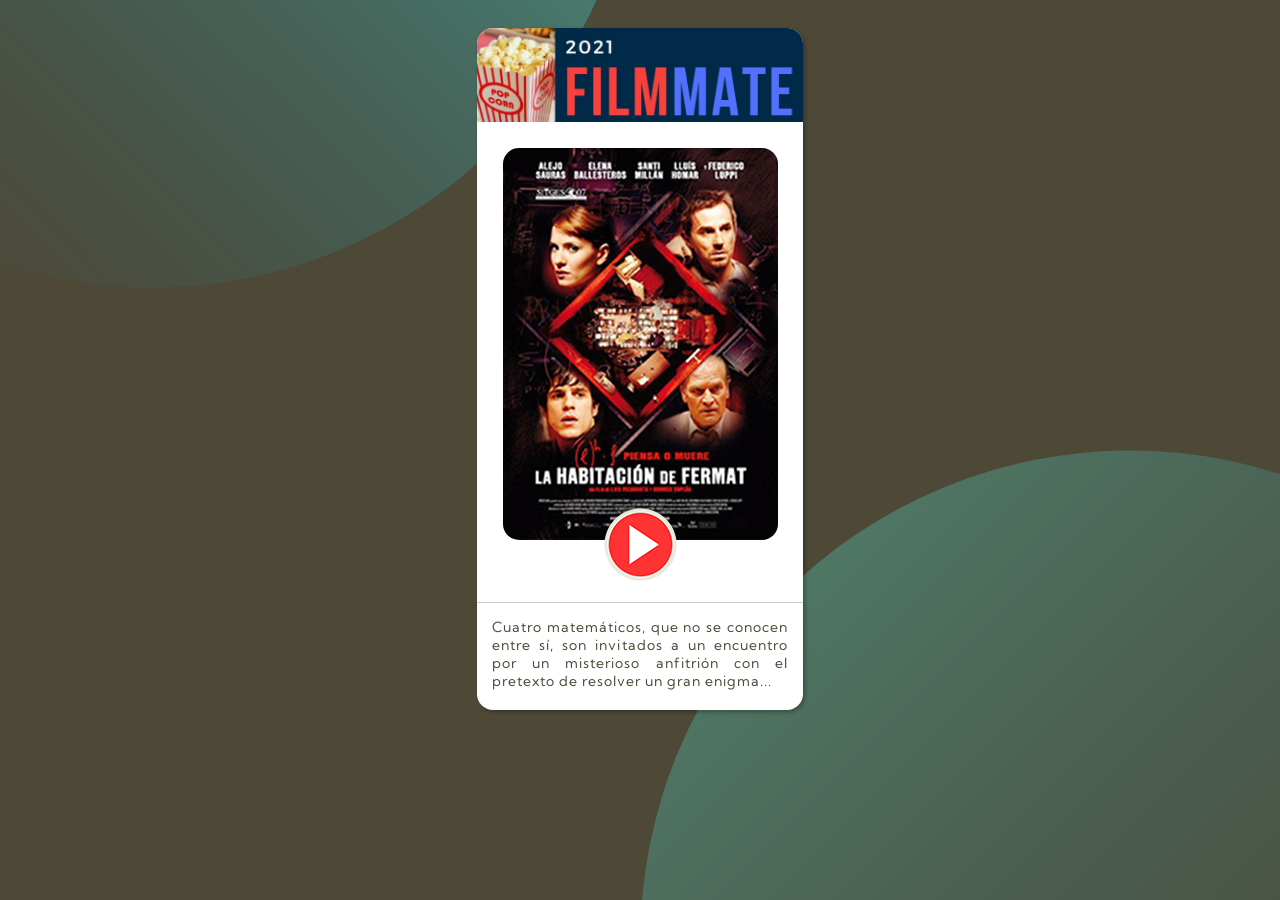
<file: index.html>
<!DOCTYPE html>
<html lang="en">
<head>
    <meta charset="UTF-8">
    <meta http-equiv="X-UA-Compatible" content="IE=edge">
    <meta name="viewport" content="width=device-width, initial-scale=1.0">
    <title>FilmMate - Películas con Matemáticas</title>
    <link rel="styleshgireet" href="./css/normalize.css">
    <link rel="shortcut icon" href="./images/favicon-32x32.png" type="image/x-icon">
    <link rel="preconnect" href="https://fonts.gstatic.com">
    <link href="https://fonts.googleapis.com/css2?family=Kumbh+Sans:wght@400;700&display=swap" rel="stylesheet">
    <link rel="stylesheet" href="estilos.css">
</head>
<body>
    <main class="flex">
        <article class="card">
            <img src="./images/fondocard.jpeg" alt="imagenheadercard" class="card-header">
            <div class="card-body">
                
                    <div class="cartelera"><img src="./images/cartel.jpg" alt="mi foto" class="card-body-img"> </div>
                <h1 class="card-body-title">
                    <a href="https://drive.google.com/file/d/1AkbDRRQVpmEmRjLxWrmxxpE82fTOShsH/view?usp=sharing"><img src="./images/play.png" alt="mi foto" class="card-body-img"></a>
                </h1>
            </div>
            <div class="card-fotter">
                <div class="card-fotter-social">
                    <p>Cuatro matemáticos, que no se conocen entre sí, son invitados a un encuentro por un misterioso anfitrión con el pretexto de resolver un gran enigma...</p>
                </div>           
            </div>
        </article>
    </main>
</body>
</html>
</file>
<file: estilos.css>
:root {
  --dark-cyan: hsl(49, 17%, 26%);
  --very-dark-desaturated-blue: hsl(229, 23%, 23%);
  --dark-grayish-blue: hsl(227, 10%, 46%);
  --dark-gray: hsl(0, 0%, 59%);
}

html {
  box-sizing: border-box;
  font-size: 62.5%;
}

*,
*:before,
*:after {
  box-sizing: inherit;
}

body {
  font-family: "Kumbh Sans", sans-serif;
  background-color: var(--dark-cyan);
  background-image: url(./images/bg-pattern-top.svg), url(./images/bg-pattern-bottom.svg);
  background-repeat: no-repeat, no-repeat;
  background-position: right 50vw bottom 50vh, left 50vw top 50vh;
}

.card {
  background-color: white;
  width: 326px;
  border-radius: 16px;
  margin-top: 20px;
  margin-bottom: 20px;
  overflow: hidden;
  box-shadow: 2px 2px 4px rgba(0, 2, 5, 0.308);
}
.card-header {
  width: 100%;
  display: block;
}
.card-body {
  display: flex;
  flex-direction: column;
  align-items: center;
  border-bottom: 1px solid rgba(153, 153, 153, 0.493);
}
.card-body-img {
  border-radius: 16px;
  margin-top: calc(-105px - 5px);
}
.card-body-title {
  margin-top: 2rem;
  font-size: 1.8rem;
}
.card-body-title span {
  color: var(--dark-gray);
  font-weight: 400;
}
.card-body-text {
  color: var(--very-dark-desaturated-blue);
  font-size: 1.6rem;
  margin-top: 0;
  margin-bottom: 2rem;
}
.card-fotter {
  display: flex;
  justify-content: space-around;
  font-size: 1.8rem;
  color: var(--very-dark-desaturated-blue);
}
.card-fotter-social {
  text-align: center;
}
.card-fotter-social h3 {
  margin-top: 2rem;
  margin-bottom: 0.5rem;
  font-size: 2rem;
  color: var(--very-dark-desaturated-blu);
}
.card-fotter-social p {
  margin: 15px;
  margin-bottom: 2rem;
  letter-spacing: 1px;
  color: var(--dark-cyan);
  font-size: 1.4rem;
  text-align: justify;
}

.cartelera {
  border: 1px solid white;
  margin-top: 135px;
  background-color: white;
}

.flex {
  display: flex;
  justify-content: center;
  align-items: center;
}/*# sourceMappingURL=estilos.css.map */
</file>
